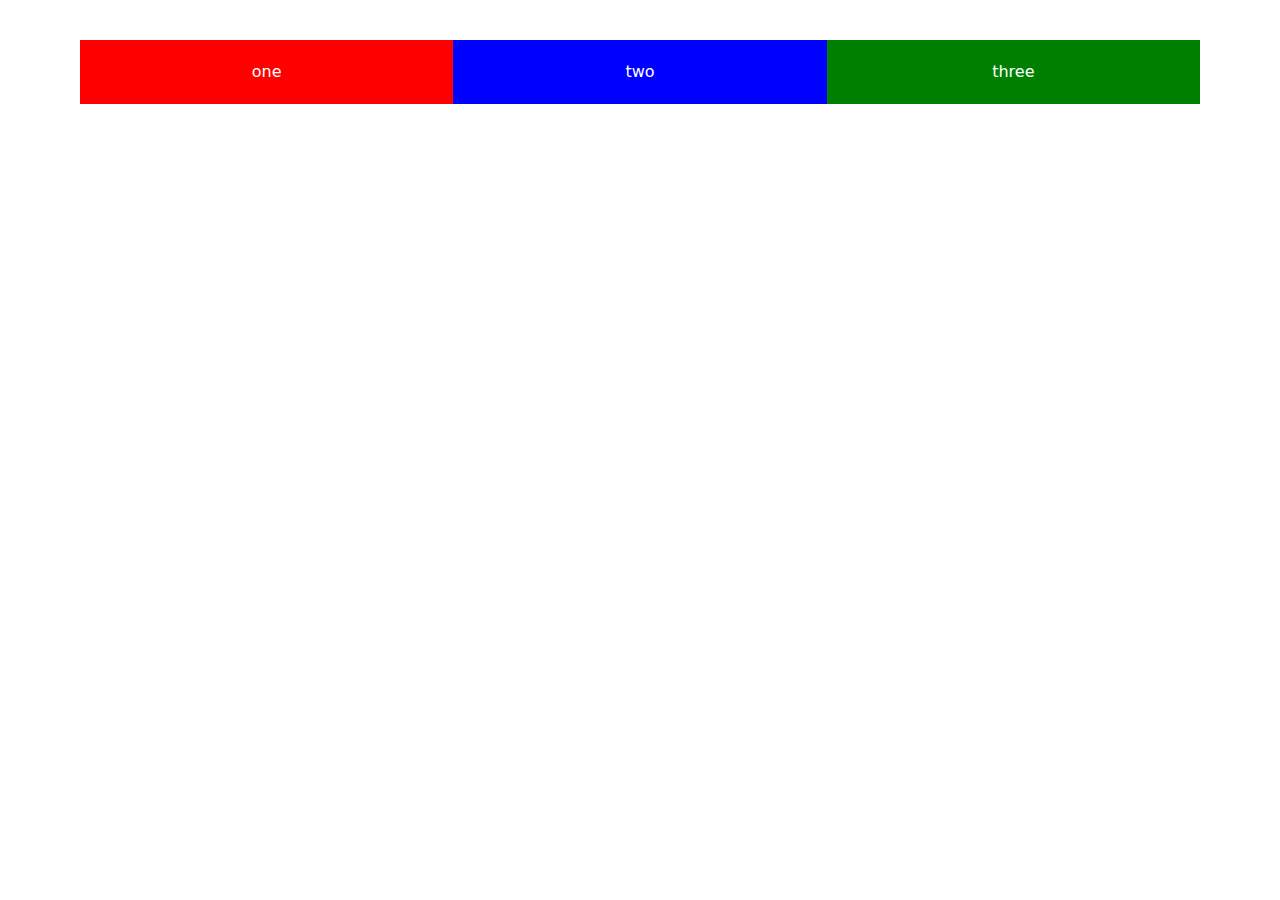
<file: index.htm>
<!DOCTYPE html>
<html>
<head>
    <meta charset="UTF-8">
    <meta name="viewport" content="width=device-width, initial-scale=1.0">
    <link rel="stylesheet" href="./CSS/bootstrap.min.css">
    <title>模板套用</title>

    <style>

        div{
            text-align: center;
            color:white;
            padding: 20px 10px 20px ;
        }


        .red{
            background: red;
        }
        .blue{
            background: blue;
        }
        .green{
            background: green;
        }

    </style>
</head>
<body>

    <div class="container">
        <div class="row">
            <div class="col red">
                one
            </div>
            <div class="col blue">
                two
            </div>
            <div class="col green">
                three
            </div>
        </div>
    </div>
    
</body>
</html>
</file>
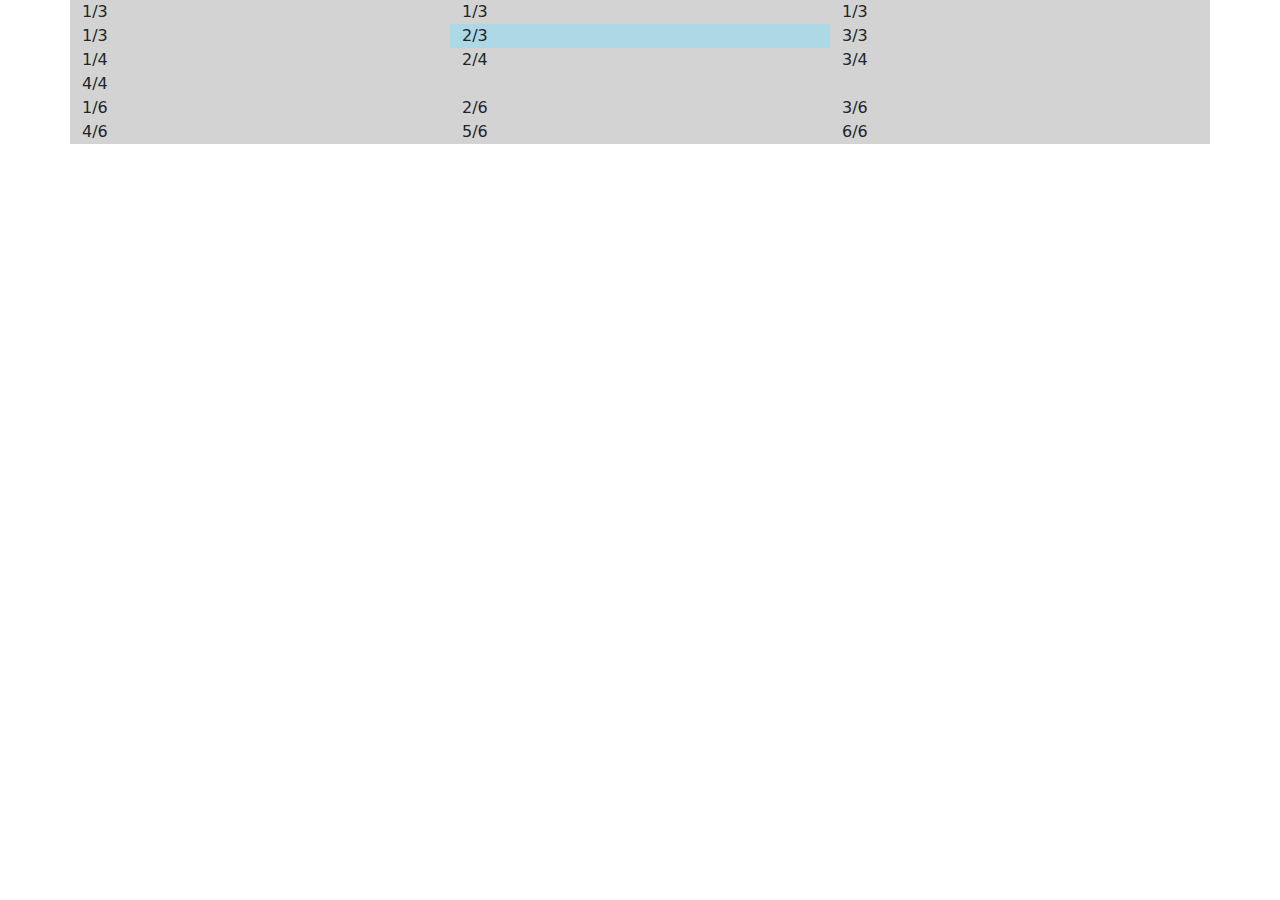
<file: index02.htm>
<!DOCTYPE html>
<html>

<head>
    <meta charset="UTF-8">
    <meta name="viewport" content="width=device-width, initial-scale=1.0">
    <link rel="stylesheet" href="./CSS/bootstrap.min.css">
    <title>Document</title>
    <style>
        :root{
            --gray : lightgray;
            --blue : lightblue;
        }
    </style>
</head>

<body>

    <div class="container">
        <div class="row gray">
            <div class="col-12 col-sm-6 col-md-4">1/3</div>
            <div class="col-12 col-sm-6 col-md-4">1/3</div>
            <div class="col-12 col-sm-6 col-md-4">1/3</div>
        </div>

        <div class="row gray">
            <div class="col-12 col-sm-6 col-md-4">1/3</div>
            <div class="col-12 col-sm-6 col-md-4 blue">2/3</div>
            <div class="col-12 col-sm-6 col-md-4">3/3</div>
        </div>

        <div class="row gray">
            <div class="col-12 col-sm-6 col-md-4">1/4</div>
            <div class="col-12 col-sm-6 col-md-4">2/4</div>
            <div class="col-12 col-sm-6 col-md-4">3/4</div>
            <div class="col-12 col-sm-6 col-md-4">4/4</div>
        </div>

        <div class="row gray">
            <div class="col-12 col-sm-6 col-md-4">1/6</div>
            <div class="col-12 col-sm-6 col-md-4">2/6</div>
            <div class="col-12 col-sm-6 col-md-4">3/6</div>
            <div class="col-12 col-sm-6 col-md-4">4/6</div>
            <div class="col-12 col-sm-6 col-md-4">5/6</div>
            <div class="col-12 col-sm-6 col-md-4">6/6</div>
        </div>
    </div>
</body>

<style>
    .gray {
        background-color: var(--gray);
    }
    .blue {
        background-color: var(--blue);
    }
</style>

</html>
</file>
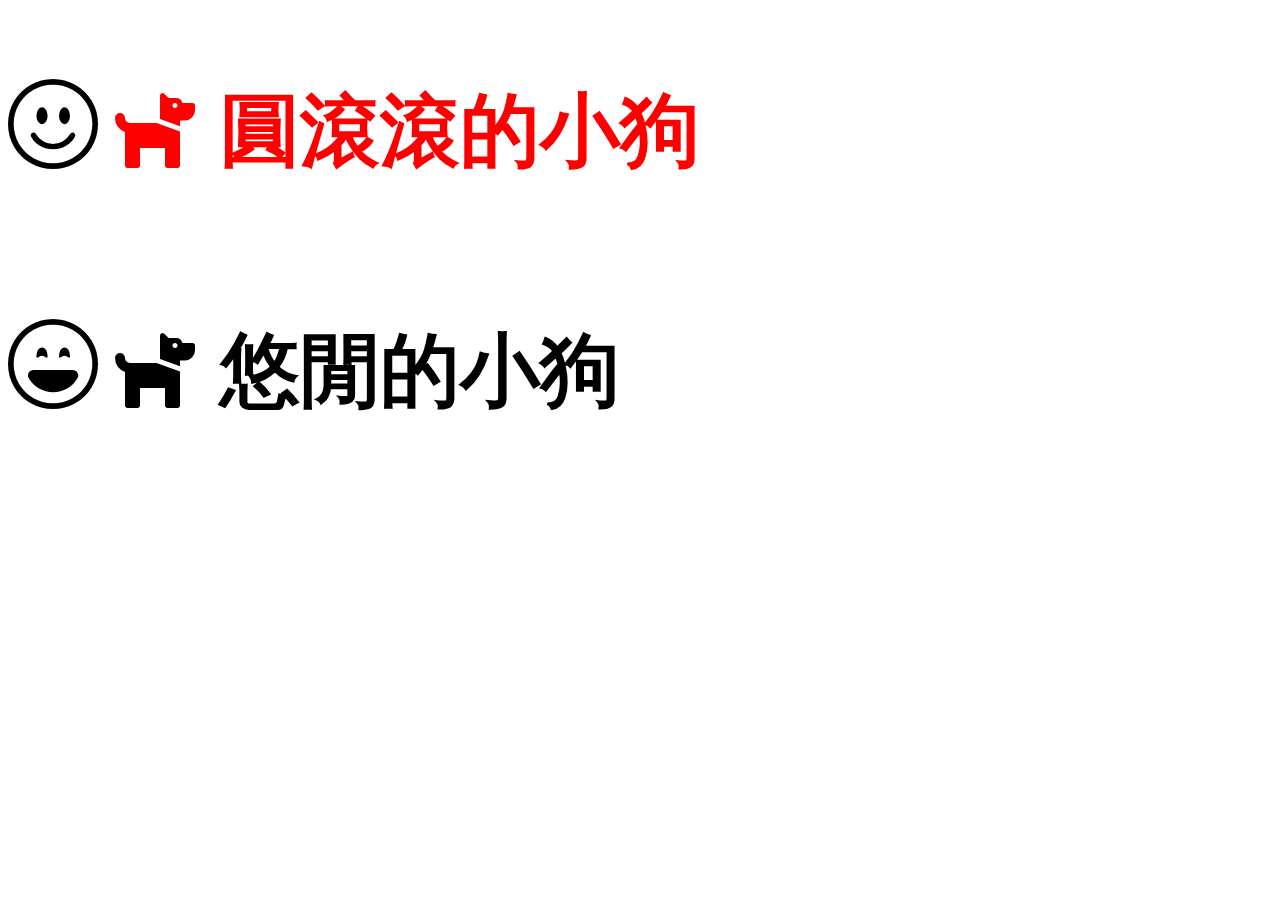
<file: Practice01.html>
<!DOCTYPE html>
<html>
<head>
    <meta charset="UTF-8">
    <meta name="viewport" content="width=device-width, initial-scale=1.0">
    <title>後代選擇器</title>

    <link rel="icon" href="/images/favicon.ico">
    
    <!-- fontawesome -->
    <link rel="stylesheet" href="https://cdnjs.cloudflare.com/ajax/libs/font-awesome/5.10.0/css/all.min.css">

    <!-- Bootstrap icons -->
    <link rel="stylesheet" href="css/bootstrap-icons/bootstrap-icons.css">

    <!-- <link rel="stylesheet" href="css/reset.css"> -->
    <!-- <link rel="stylesheet" href="/css/reset.min.css"> -->

    <style>
        div p{
            color: red;
            }
    </style>
</head>
<body>
    <div>
        <i class="bi bi-emoji-smile" style="font-size: 90px;"></i> &nbsp;&nbsp;<p class="fa-5x fa fa-dog"> 圓滾滾的小狗</p>
    </div>

        <i class="bi bi-emoji-laughing" style="font-size: 90px;"></i> &nbsp;&nbsp;<p class="fa-5x fa fa-dog"> 悠閒的小狗</p>

        <!-- <div>
             <p><i class="bi bi-emoji-smile" style="font-size: 90px;margin: 20px;"></i> <i class="fa-5x fa fa-dog"> 圓滾滾的小狗</i></p>
        </div>
    
        <p><i class="bi bi-emoji-laughing" style="font-size: 90px;margin: 20px;"></i> <i class="fa-5x fa fa-dog"> 悠閒的小狗</i></p> -->
</body>
</html>
</file>
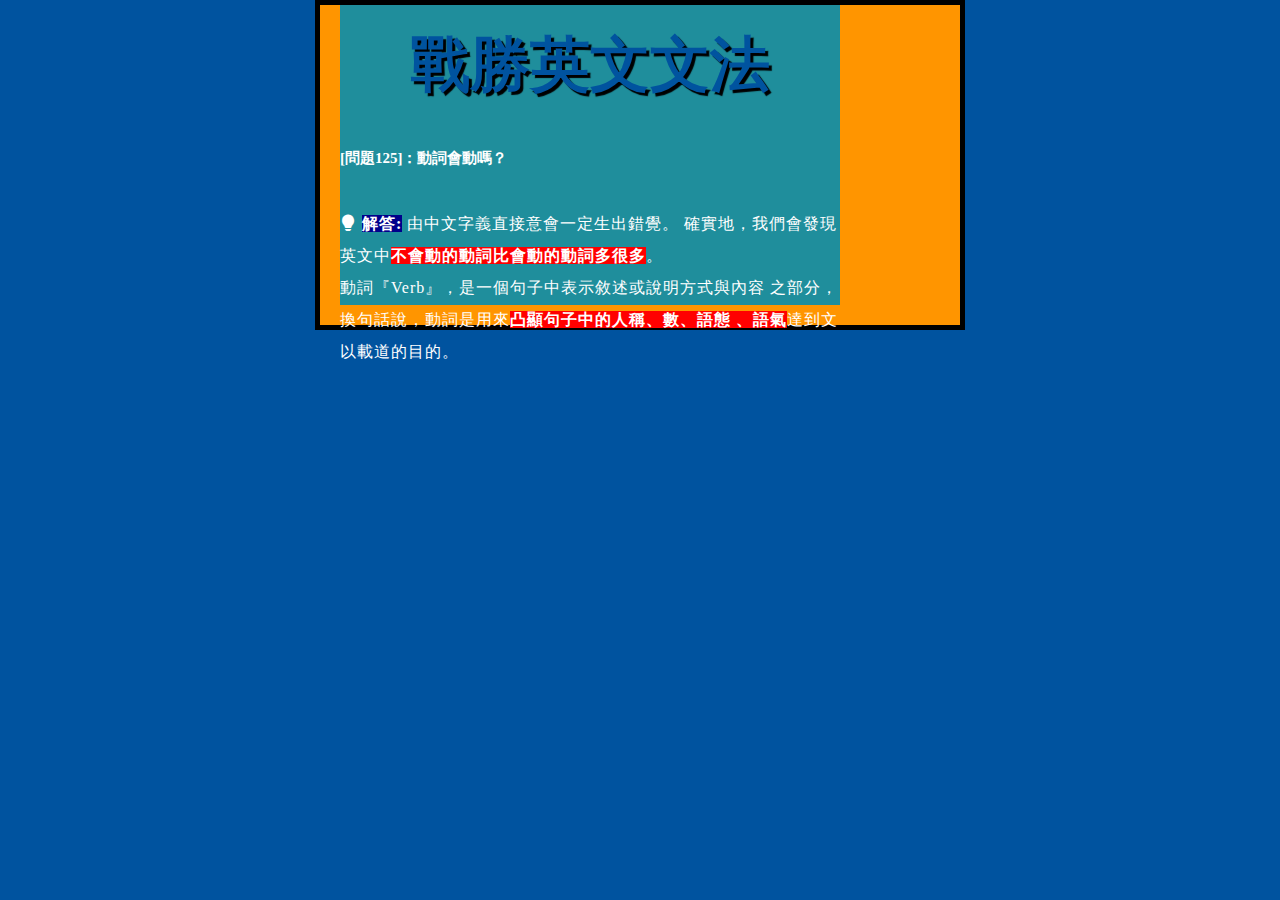
<file: Practice02.html>
<!DOCTYPE html>
<html>
    <head>
        <meta charset="UTF-8">
        <meta name="viewport" content="width=device-width, initial-scale=1.0">
        <title>留白</title>
        <link rel="icon" href="/images/favicon.ico">

        <link rel="stylesheet" href="https://cdnjs.cloudflare.com/ajax/libs/font-awesome/5.10.0/css/all.min.css">
        
        <link rel="stylesheet" href="css/bootstrap-icons/bootstrap-icons.css">

        <link rel="stylesheet" href="css/style.css">

        <!-- <link rel="stylesheet" href="css/reset.css"> -->
        <!-- <link rel="stylesheet" href="https://unpkg.com/ress/dist/ress.min.css"> -->
        <!-- <link rel="stylesheet" href="css/reset.min.css"> -->
    
        <style>
            div{
                background: #1f8e9c;
                color:white;
                font-family: Microsoft JhengHei;
                width: 500px;
                height: 300px;
                /* margin: 30px; */
                /* padding: 10px; */
            }

            /* p{
                border-width: 10px;
                border-style: solid;
                border-color: red;
                padding: 10px;
                margin: 10px;
            } */
            .red{
                background: red;
            }

            .darkblue{
                background: darkblue;
            }

        </style>
    
    </head>
    <body>
        <div>
            <h1>戰勝英文文法</h1>
            <br>
            <h2>[問題125]：動詞會動嗎？</h2>
            <br>
            <p>
                <i class="bi bi-lightbulb-fill "></i> <b class="darkblue">解答:</b> 由中文字義直接意會一定生出錯覺。
                確實地，我們會發現英文中<b class="red">不會動的動詞比會動的動詞多很多</b>。
                <br>
                動詞『Verb』，是一個句子中表示敘述或說明方式與內容
                之部分，換句話說，動詞是用來<b class="red">凸顯句子中的人稱、數、語態
                、語氣</b>達到文以載道的目的。
             </p>
        </div>
</body>
</html>
</file>
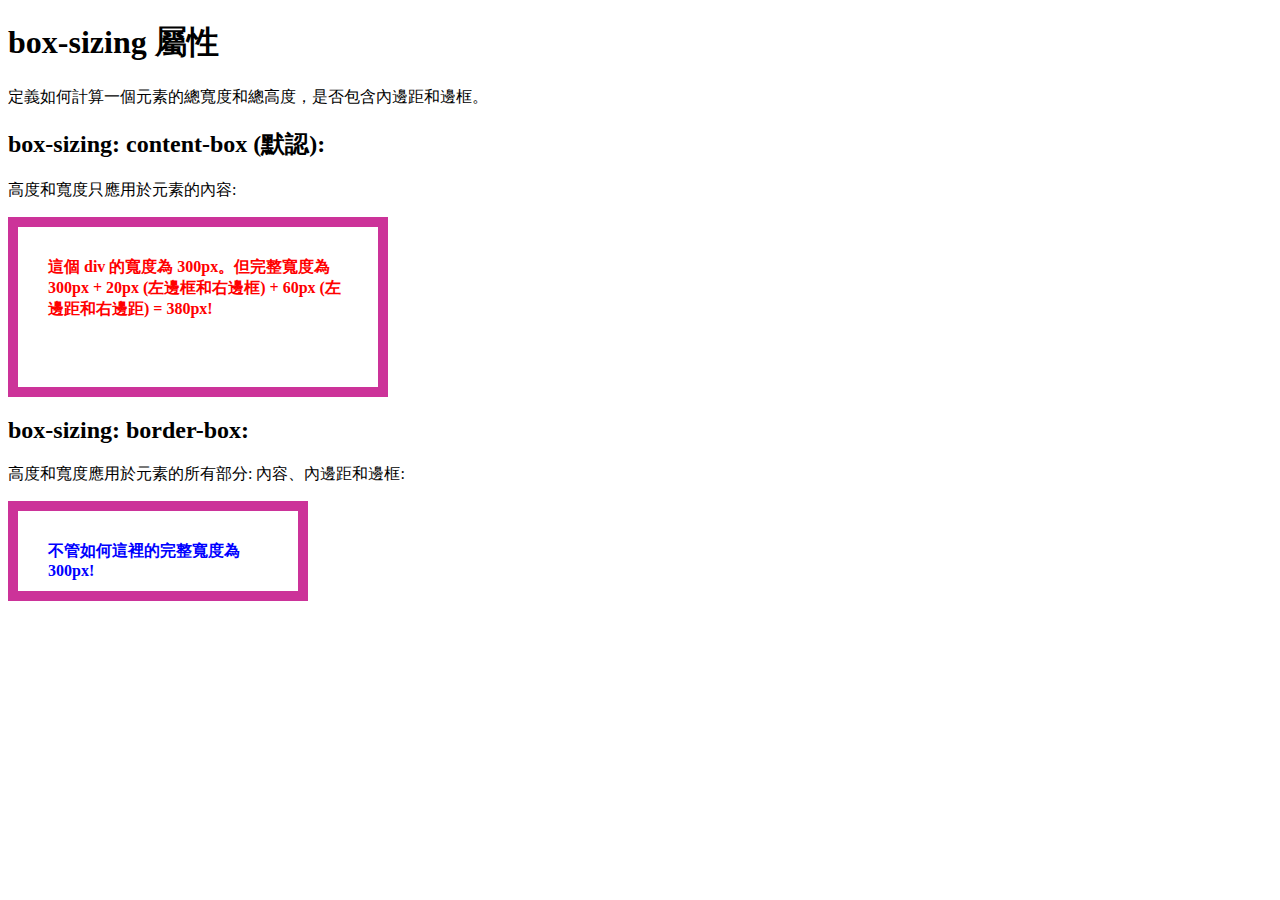
<file: Practice03.html>
<!DOCTYPE html>
<html>
<head>
<meta charset="utf-8"> 
<title>box-sizing</title>
<link rel="icon" href="/images/favicon.ico">

<style> 
#example1 {
  box-sizing: content-box;  
  width: 300px;
  height: 100px;
  padding: 30px;
  font-family: Microsoft JhengHei;
  font-weight: bolder;
  color:red; 
  border: 10px solid #C39;
}

#example2 {
  box-sizing: border-box;
  width: 300px;
  height: 100px;
  padding: 30px;
  font-family: Microsoft JhengHei; 
  font-weight: bolder;
  color:blue;  
  border: 10px solid #C39;
}
</style>
</head>
<body>

<h1>box-sizing 屬性</h1>
<p>定義如何計算一個元素的總寬度和總高度，是否包含內邊距和邊框。</p>

<h2>box-sizing: content-box (默認):</h2>
<p>高度和寬度只應用於元素的內容:</p>
<div id="example1">這個 div 的寬度為 300px。但完整寬度為 300px + 20px (左邊框和右邊框) + 60px (左邊距和右邊距) = 380px!</div>

<h2>box-sizing: border-box:</h2>
<p>高度和寬度應用於元素的所有部分: 內容、內邊距和邊框:</p>
<div id="example2">不管如何這裡的完整寬度為300px!</div>

</body>
</html>
</file>
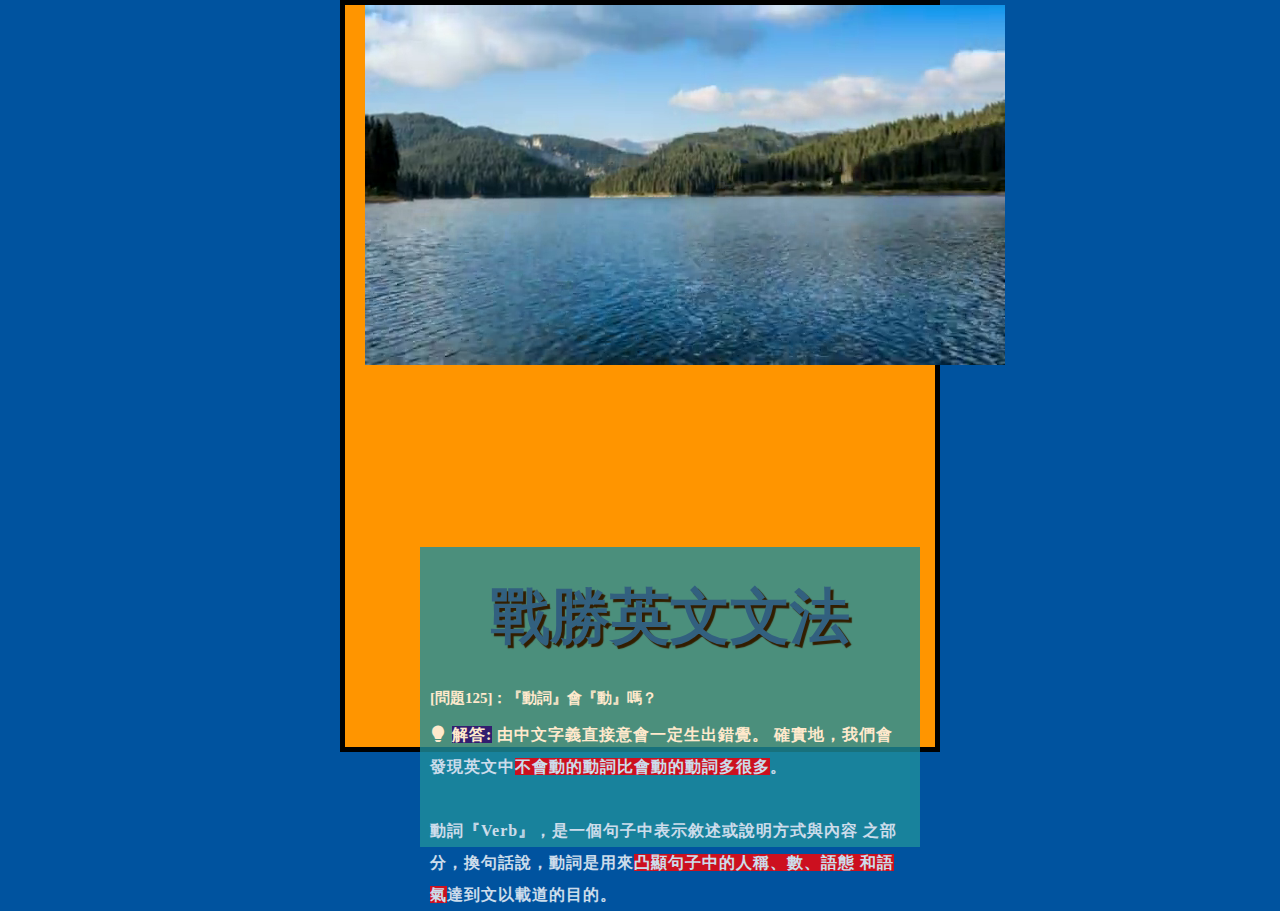
<file: Practice04.html>
<!DOCTYPE html>
<html>
    <head>
        <meta charset="UTF-8">
        <meta name="viewport" content="width=device-width, initial-scale=1.0">
        <title>背景影片</title>
        <link rel="icon" href="images/favicon.ico">

        <link href="https://cdnjs.cloudflare.com/ajax/libs/font-awesome/5.10.0/css/all.min.css" rel="stylesheet">

        <link rel="stylesheet" href="css/bootstrap-icons/bootstrap-icons.css">
        <link rel="stylesheet" href="css/style.css">

        <!-- <link rel="stylesheet" href="css/reset.css"> -->
        <!-- <link rel="stylesheet" href="https://unpkg.com/ress/dist/ress.min.css"> -->
        <link rel="stylesheet" href="css/reset.min.css">

        <style>
            div{
                background: #1f8e9c;
                color:white;
                font-family: Microsoft JhengHei;
                font-weight: bold;
                width:500px;
                height: 300px;
                margin: 30px;
                padding: 10px;
                opacity: 0.8;
            }

            .divPosition{
                position: relative;
                left: 50%;
                top: 50%;
                transform: translate(-50%, 50%);
            }

            .red{
                background: red;
            }

            .darkblue{
                background: darkblue;
            }

        </style>
    
    </head>
    <body>
        <!-- <video autoplay muted loop>
            <source src="/media/Blooms.mp4">
        </video> -->

        <!-- <video autoplay muted loop id="bg-video1">
            <source src="/media/Blooms.mp4">
        </video> -->

        <video autoplay muted loop id="bg-video2">
            <source src="/media/BlueMontain.mp4">
        </video>

          <!-- <video autoplay muted loop id="bg-video3">
            <source src="/media/Sunflowers.mp4">
        </video> -->

        <div class="divPosition">
            <h1>戰勝英文文法</h1>
            <br>
            <h2>[問題125]：『動詞』會『動』嗎？</h2>
            <br>
            <p>
                <i class="bi bi-lightbulb-fill"></i> <b class="darkblue">解答:</b> 由中文字義直接意會一定生出錯覺。
                確實地，我們會發現英文中<b class="red">不會動的動詞比會動的動詞多很多</b>。
                <br><br>
                動詞『Verb』，是一個句子中表示敘述或說明方式與內容
                之部分，換句話說，動詞是用來<b class="red">凸顯句子中的人稱、數、語態
                和語氣</b>達到文以載道的目的。
             </p>
        </div>
</body>
</html>
</file>
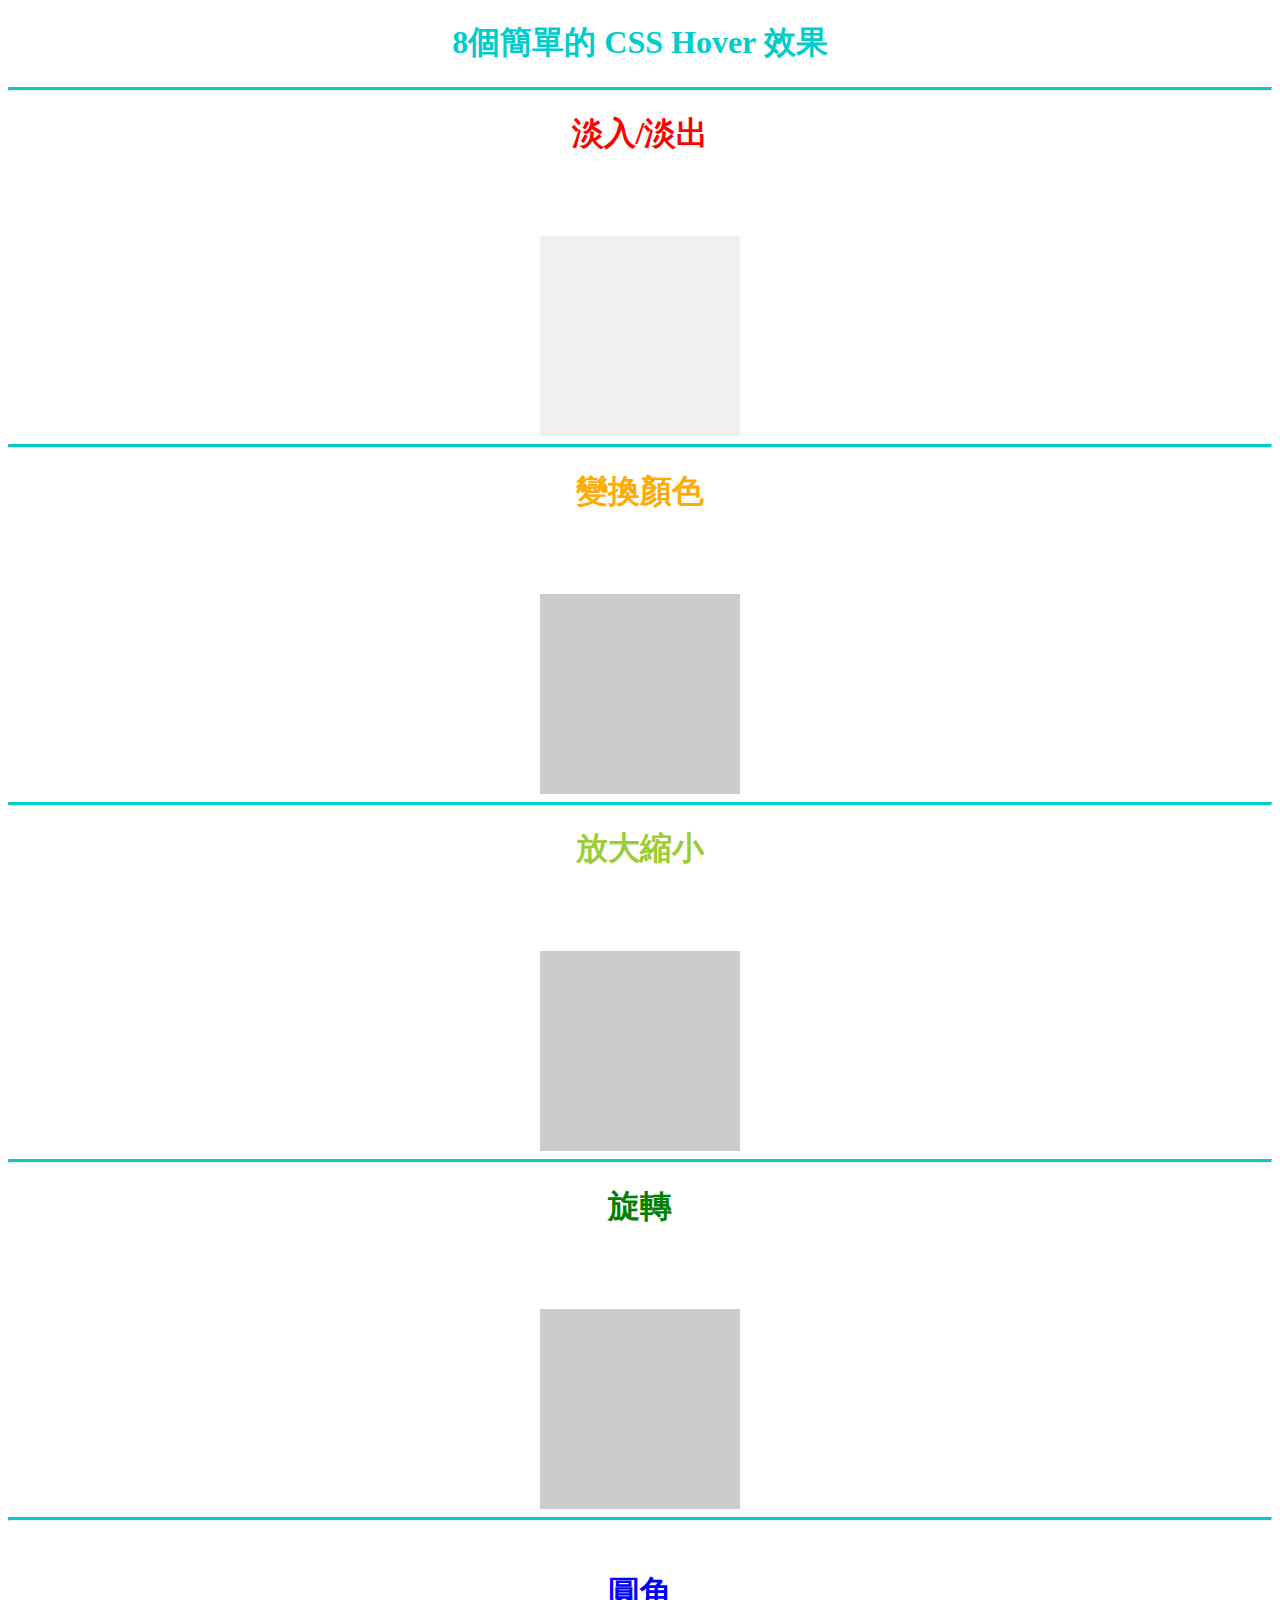
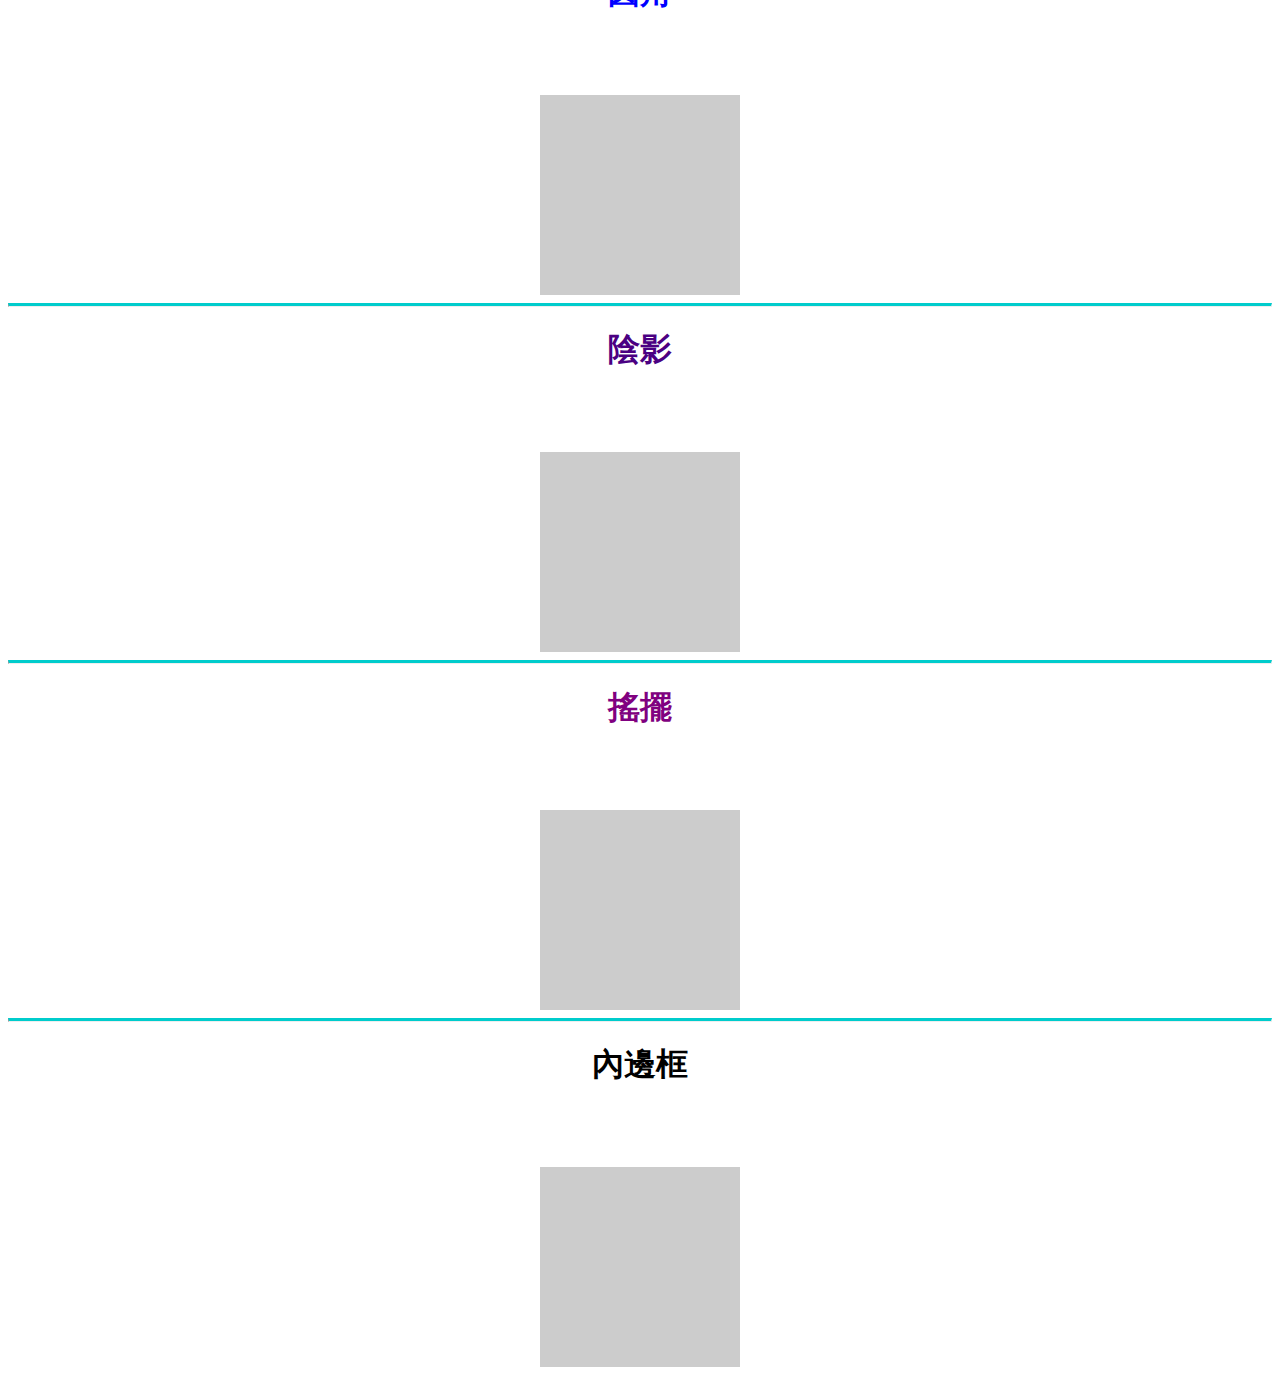
<file: Practice05.html>
<!DOCTYPE html>
<html>
<head>
    <meta charset="UTF-8">
    <meta name="viewport" content="width=device-width, initial-scale=1.0">
    <title>8個簡單的CSS Hover效果</title>

    <link rel="icon" href="/images/favicon.ico">

    <style>
        .demo1, .demo2, .demo3, .demo4, .demo5, .demo6, .demo7, .demo8{
            width: 200px;
            height: 200px;
            background: #ccc;
            margin:80px auto 0;
            transition: 0.5s;
        }

        /* .bg1{
            background-image: url(/images/blooms.jpg);
        } */


        /* .bg2{
            background-image: url(/images/SunFlower.jpg);
        } */

        .style-one {
            border-top: 3px solid #0CC;
        }

        /* 淡入/淡出 */
        .demo1{
            opacity: 0.3;
        }
        .demo1:hover{
            opacity: 1;
        }

        a{
            color: red;
            text-decoration: none;
        }

        a:hover{
            color:#432
        }

        /* 變換顏色 */
        .demo2:hover{
            background: #fa0;
        }

        /* 放大縮小 */
        .demo3:hover{
            transform: scale(1.2);
        }

        /* 旋轉 */
        .demo4:hover{
            transform: rotate(45deg);
        }

        /* 圓角 */
        .demo5:hover{
            border-radius: 50%;
        }

        /* 陰影 */
        .demo6:hover{
            box-shadow: 10px 10px 5px rgba(0, 0,0, 0.8);
        }


        /* 搖擺 */
        @keyframes swing{
            15%{transform:translateX(5px);}
            40%{transform:translateX(-5px);}
            65%{transform:translateX(2px);}
            85%{transform:translateX(-2px);}
            100%{transform:translateX(0px);}
        }
        .demo7:hover{
            animation:swing 1s 1;
        }

        /* 內邊框 */
        .demo8:hover{
            box-shadow: inset 0 0 0 30px black;
        }
    </style>
</head>
<body class="bg2">
        <h1 style="text-align: center;color:#0CC ;">8個簡單的 CSS Hover 效果</h1>

        <hr class="style-one">
        <h1 style="text-align: center;"><a href="#"> 淡入/淡出</a></h1>
        <div class="demo1 bg1"></div>

        <hr class="style-one">
        <h1 style="text-align: center;color: #fa0;">變換顏色</h1>
        <div class="demo2 bg1"></div>

        <hr class="style-one">
        <h1 style="text-align: center;color: yellowgreen;">放大縮小</h1>
        <div class="demo3 bg1"></div>

        <hr class="style-one">
        <h1 style="text-align: center;color: green;">旋轉</h1>
        <div class="demo4 bg1"></div>

        <hr class="style-one">
        <h1 style="text-align: center;color: blue;margin: 50px;">圓角</h1>
        <div class="demo5 bg1"></div>

        <hr class="style-one">
        <h1 style="text-align: center;color: indigo;">陰影</h1>
        <div class="demo6 bg1"></div>

        <hr class="style-one">
        <h1 style="text-align: center;color: purple">搖擺</h1>
        <div class="demo7 bg1"></div>

        <hr class="style-one">
        <h1 style="text-align: center;color: black">內邊框</h1>
        <div class="demo8 bg1"></div>

</body>
</html>
</file>
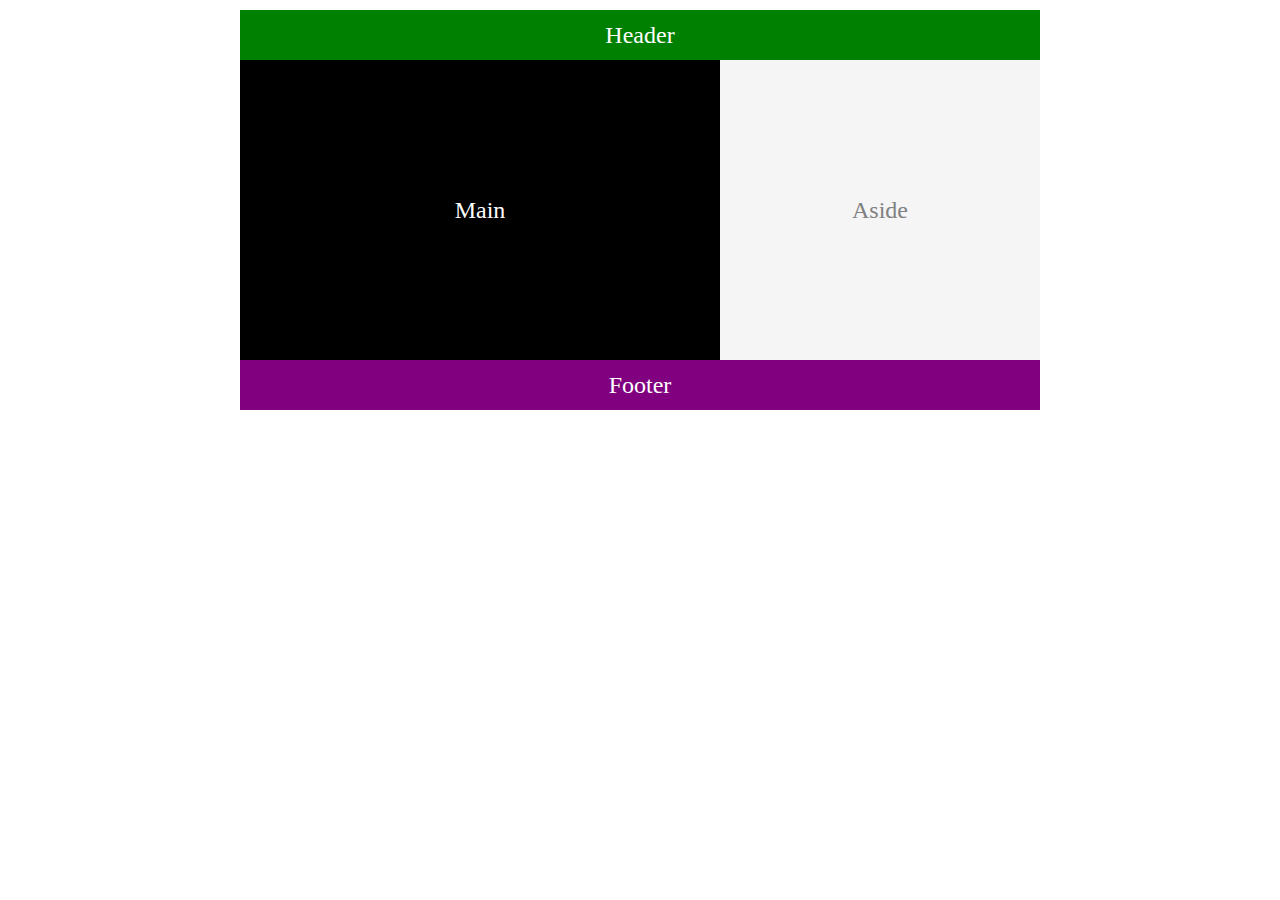
<file: Practice06.html>
<!DOCTYPE html>
<html>
<head>
    <meta charset="UTF-8">
    <meta name="viewport" content="width=device-width, initial-scale=1.0">
    <title>媒體查詢</title>
    
    <link rel="icon" href="/images/favicon.ico">

    <link rel="stylesheet" href="/css/mediaQuery.css">
</head>

<body>
    <div id="container">
        <div id="header">Header</div>
        <div id="main">Main</div>
        <div id="aside">Aside</div>
        <div id="footer">Footer</div>
    </div>
</body>
</html>
</file>
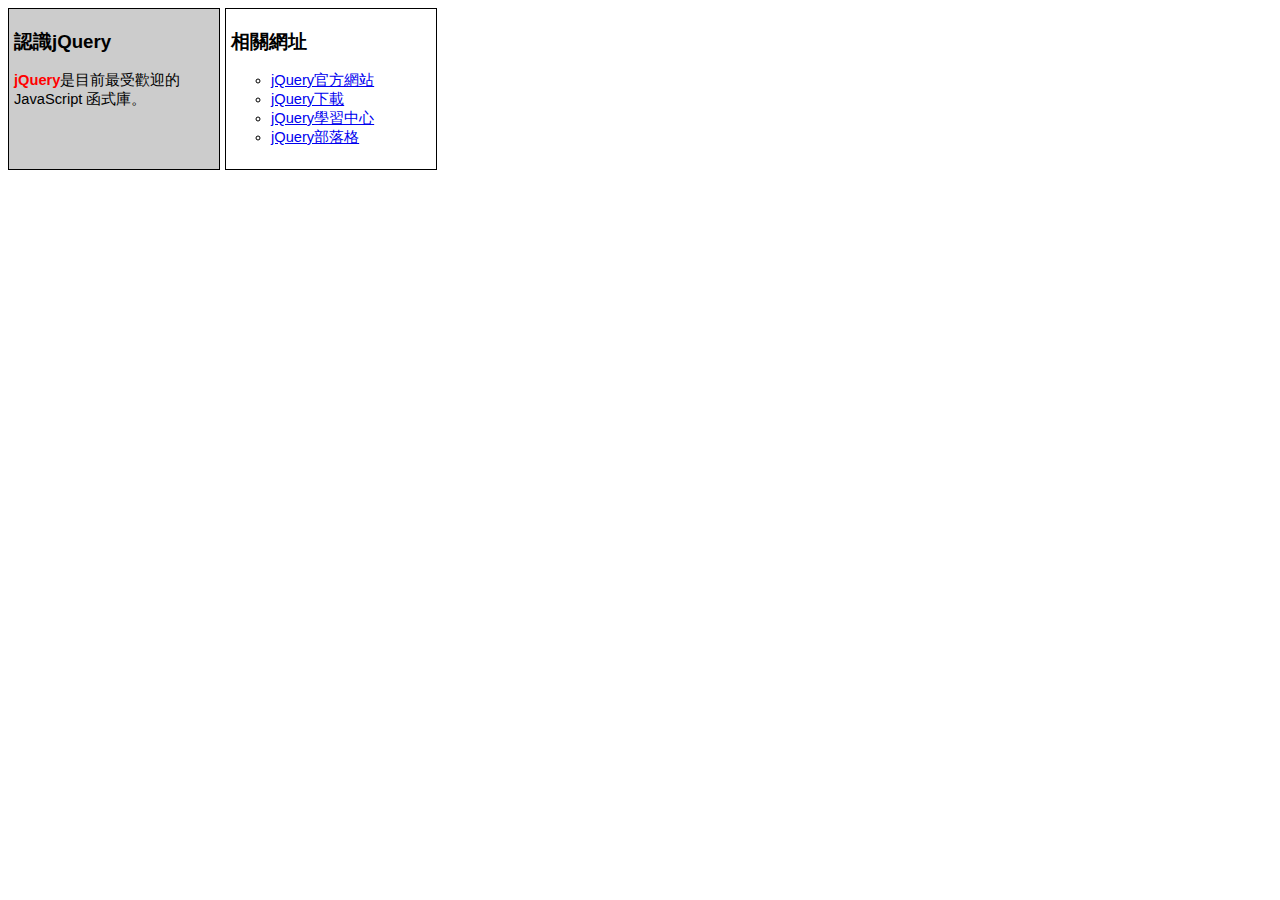
<file: web01.html>
<!DOCTYPE html>
<html>
<head>
    <meta charset="UTF-8">
    <meta name="viewport" content="width=device-width, initial-scale=1.0">
    <title>jQuery範例</title>

    <link rel="icon" href="/images/favicon.ico">
    <style>
		body {font-family: Verdana, Geneva, sans-serif; font-size: 11pt;}
		div {padding: 5px; float: left; height: 150px; width: 200px; margin-right: 5px;}
		h2 {font-size: 14pt;}
		.fontRed {color: #F00;}
		.listUrl {list-style-type: circle;}
	</style>
</head>

<body>
	<div id="part1">
		<h2>認識jQuery</h2>
		<p><span class="fontRed">jQuery</span>是目前最受歡迎的 JavaScript 函式庫。</p>
	  </div>
	  <div id="part2">
		<h2>相關網址</h2>
		<ul class="listUrl">
		  <li><a href="http://jquery.com/">jQuery官方網站</a></li>
		  <li><a href="http://jquery.com/download/">jQuery下載</a></li>
		  <li><a href="http://learn.jquery.com/">jQuery學習中心</a></li>
		  <li><a href="http://blog.jquery.com/">jQuery部落格</a></li>
		</ul>
	  </div>

	<script src="http://code.jquery.com/jquery-3.6.3.min.js"></script>
	<script>
	$(document).ready(function(){
		$("div").css("border","1px solid #000");
		$("#part1").css("background-color","#CCC");
		$(".fontRed").css("font-weight","bolder");
	});

	$(function(){
		$("div").css("border","1px solid #000");
		$("#part1").css("background-color","#CCC");
		$(".fontRed").css("font-weight","bolder");
	});
	</script>
	
</body>
</html>
</file>
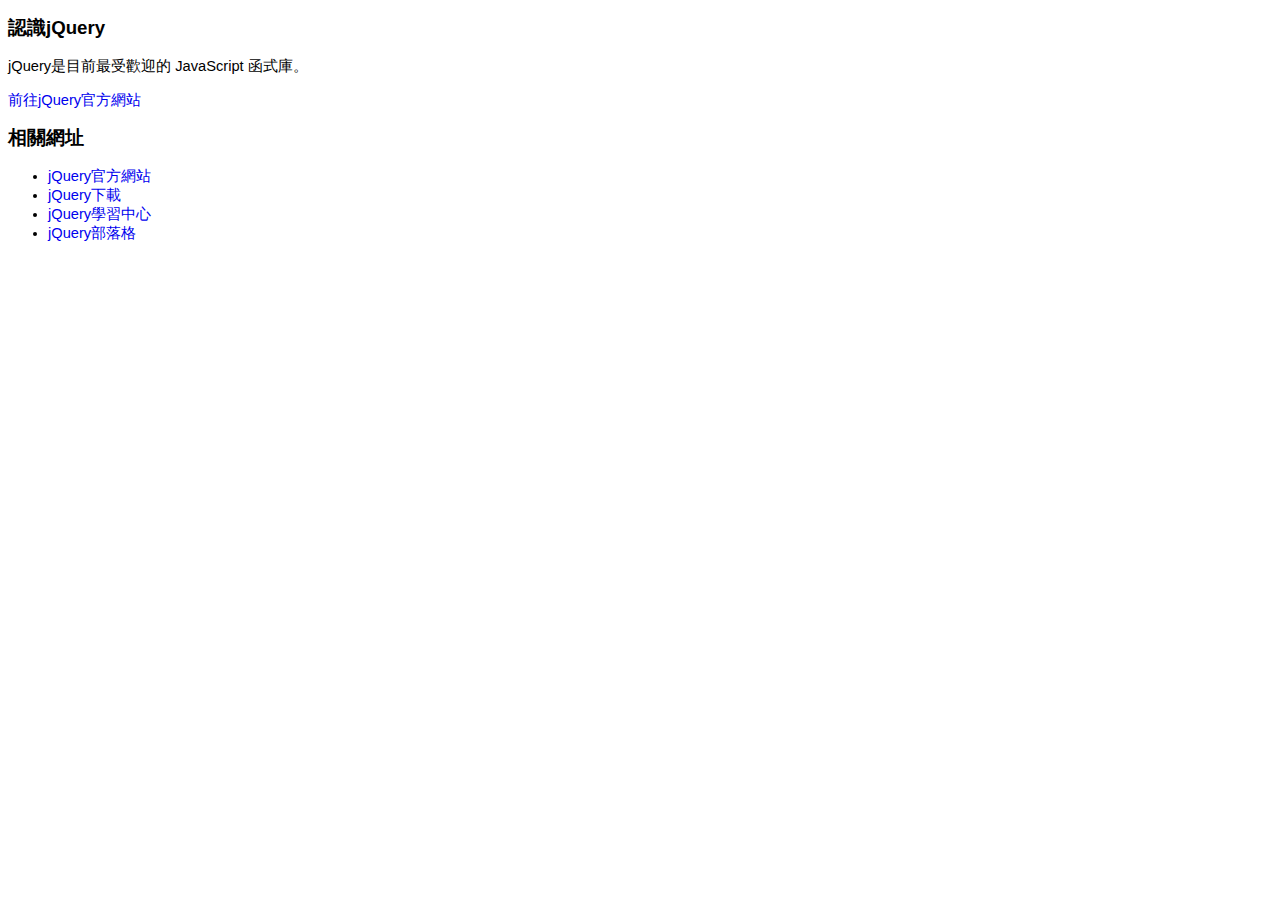
<file: web02.html>
<!DOCTYPE html>
<html>
<head>
    <meta charset="UTF-8">
    <meta name="viewport" content="width=device-width, initial-scale=1.0">
    <title>jQuery範例</title>

    <link rel="icon" href="/images/favicon.ico">
    
    <style>
		body {font-family: Verdana, Geneva, sans-serif; font-size: 11pt;}
		h2 {font-size: 14pt;}
	</style>

</head>
<body>
    <div id="divA">
        <h2>認識jQuery</h2>
        <p>jQuery是目前最受歡迎的 JavaScript 函式庫。</p>
        <a href="http://jquery.com/">前往jQuery官方網站</a>
        <h2>相關網址</h2>
        <ul>
          <li><a href="http://jquery.com/">jQuery官方網站</a></li>
          <li><a href="http://jquery.com/download/">jQuery下載</a></li>
          <li><a href="http://learn.jquery.com/">jQuery學習中心</a></li>
          <li><a href="http://blog.jquery.com/">jQuery部落格</a></li>
        </ul>


  <script src="http://code.jquery.com/jquery-3.6.3.min.js"></script>
	<script>
	$(document).ready(function(){
		$("div a").css("text-decoration","none");
	});
	</script>
</body>
</html>
</file>
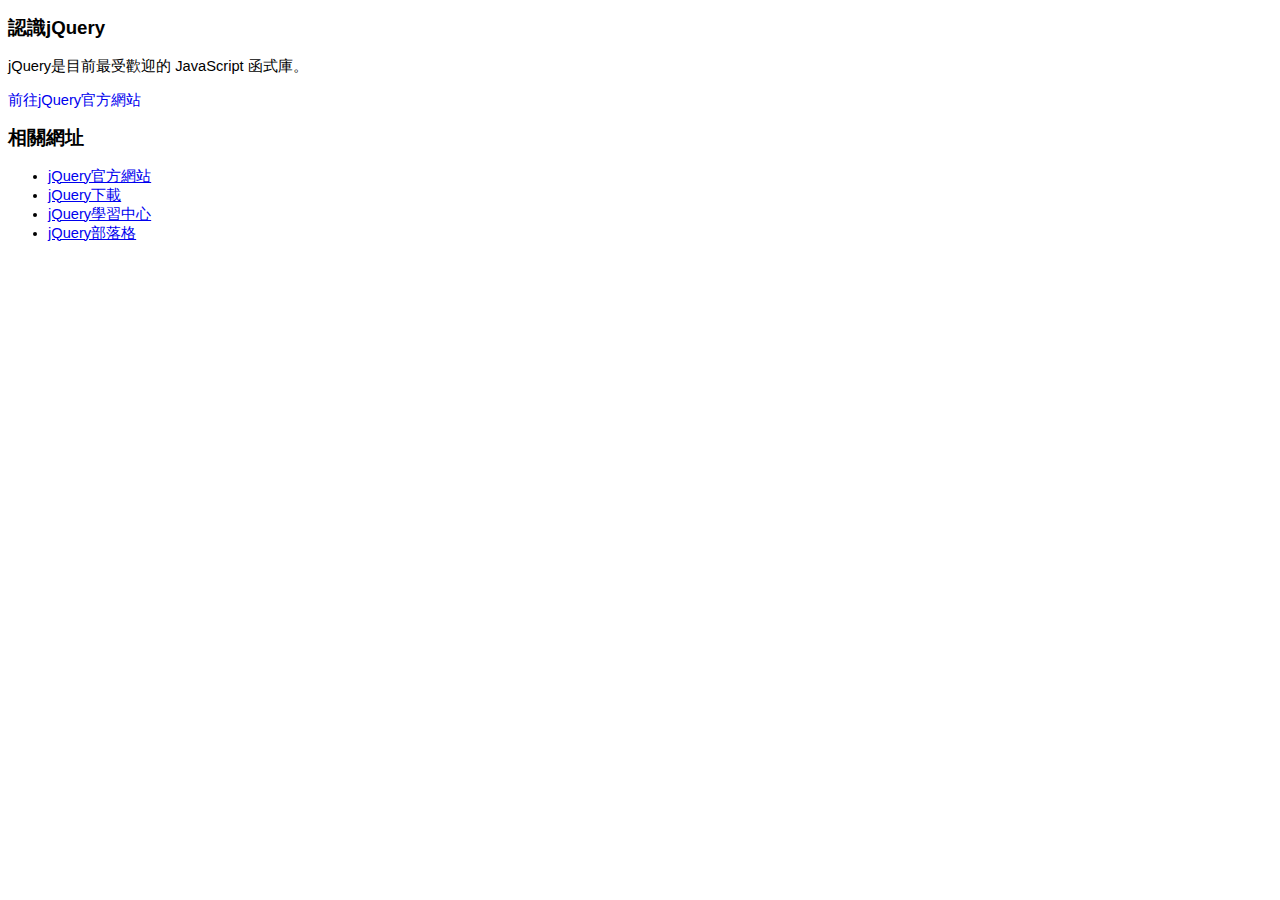
<file: web03.html>
<!DOCTYPE html>
<html>
<head>
    <meta charset="UTF-8">
    <meta name="viewport" content="width=device-width, initial-scale=1.0">
    <title>jQuery範例</title>

    <link rel="icon" href="/images/favicon.ico">
    
    <style>
		body {font-family: Verdana, Geneva, sans-serif; font-size: 11pt;}
		h2 {font-size: 14pt;}
	</style>

</head>
<body>
    <div id="divA">
        <h2>認識jQuery</h2>
        <p>jQuery是目前最受歡迎的 JavaScript 函式庫。</p>
        <a href="http://jquery.com/">前往jQuery官方網站</a>
        <h2>相關網址</h2>
        <ul>
          <li><a href="http://jquery.com/">jQuery官方網站</a></li>
          <li><a href="http://jquery.com/download/">jQuery下載</a></li>
          <li><a href="http://learn.jquery.com/">jQuery學習中心</a></li>
          <li><a href="http://blog.jquery.com/">jQuery部落格</a></li>
        </ul>
      </div>


  <script src="http://code.jquery.com/jquery-3.6.3.min.js"></script>
	<script>
	$(document).ready(function(){
		$("div > a").css("text-decoration","none");
	});
	</script>
</body>
</html>
</file>
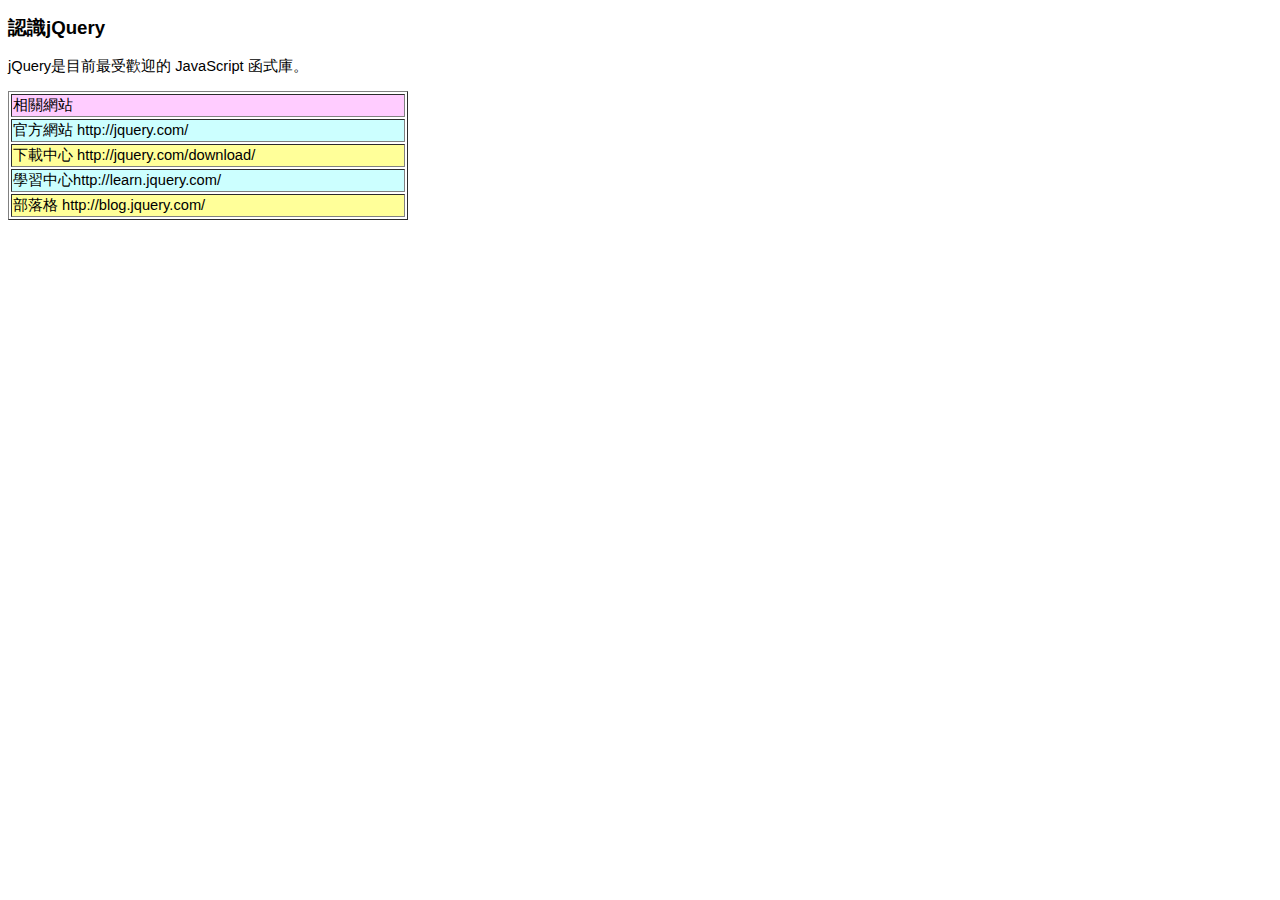
<file: web04.html>
<!DOCTYPE html>
<html>
<head>
    <meta charset="UTF-8">
    <meta name="viewport" content="width=device-width, initial-scale=1.0">
    <title>jQuery範例</title>

    <link rel="icon" href="/images/favicon.ico">

    <style>
		body {font-family: Verdana, Geneva, sans-serif; font-size: 11pt;}
		h2 {font-size: 14pt;}
	</style>
    
</head>
<body>
    <div id="divA">
        <h2>認識jQuery</h2>
        <p>jQuery是目前最受歡迎的 JavaScript 函式庫。</p>
        <table width="400" border="1">
          <tr>
            <td>相關網站</td>
          </tr>  
          <tr>
            <td>官方網站 http://jquery.com/</td>
          </tr>
          <tr>
            <td>下載中心 http://jquery.com/download/</td>
          </tr>
          <tr>
            <td>學習中心http://learn.jquery.com/</td>
          </tr>
          <tr>
            <td>部落格 http://blog.jquery.com/</td>
          </tr>
        </table>
      </div>

  <script src="http://code.jquery.com/jquery-3.6.3.min.js"></script>
	<script>
	$(document).ready(function(){	
		$('tr:even').css('background-color','#FF9');
		$('tr:odd').css('background-color','#CFF');
		$('tr:first').css('background-color','#FCF');
	});
	</script>
</body>
</html>
</file>
<file: css/style.css>
html {
  font-size: 10px;
  font-family: 'Open Sans', sans-serif;
  background-color: #00539F;
}

h1 {
  font-size: 60px;
  text-align: center;
  margin: 0;
  padding: 20px 0;
  color: #00539F;
  text-shadow: 3px 3px 1px black;
}

p, li {
  font-size: 16px;
  line-height: 2;
  letter-spacing: 1px;
  list-style-image: url(/images/favicon.ico);
}

body {
  width: 600px;
  margin: 0 auto;
  background-color: #FF9500;
  padding: 0 20px 20px 20px;
  border: 5px solid black;
}

a:hover{
  color: green;
  text-decoration: none;
}

img {
  display: block;
  margin: 0 auto;
}


.container {
  display: flex;
  /* flex-direction: column; */
  justify-content: center;
  align-content: space-around;
  align-items: center; /*改變屬性值來看看變化*/
  flex-wrap: wrap;
  width: 240px;
  height: 240px;
  background-color: #a5def5;
  margin: 100px auto;
}
.item{
  margin: 10px;
  text-align: center;
  width: 40px;
  height: 40px;
  background-color: #00A0E9;
  color: white;
}

.item1{
  text-align: center;
  margin: 10px;
  width: 40px;
  height: 40px;
  background-color: #00A0E9;
  color: white;
}

.item2{
  text-align: center;
  margin: 10px;
  width: 40px;
  height: 80px;
  background-color: #00A0E9;
  color: white;
  line-height: 40px;
}

.item3{
  text-align: center;
  margin: 10px;
  width: 40px;
  /* height: 80px; */
  background-color: #00A0E9;
  color: white;
}
</file>
<file: css/mediaQuery.css>
@media screen and (min-width: 768px){
    #container{
       width: 800px; height: 300px;
       padding: 0px;
       margin: 10px auto; 
    }        
    #header{
        height: 50px;
        color: white;
        background-color: green;
        font-size: 24px; text-align: center;
        line-height: 50px;
    }
    #main {
        width:60%; height: 100%;
        color: white;
        background-color:black;
        font-size: 24px; text-align: center;
        line-height: 300px;
        float: left;
    }
    #aside{
        width:40%; height: 100%;
        color: gray;
        background-color: whitesmoke;
        font-size: 24px; text-align: center;
        line-height: 300px;
        float: left;
    }
    #footer{
        height: 50px;            
        color: white;
        background-color: purple;
        font-size: 24px; text-align: center;
        line-height: 50px;        
        clear: both;
    }        
}
@media screen and (min-width: 576px) and (max-width: 767px){
    #container{
       width: 500px; height: 300px;
       padding: 0px;
       margin: 10px auto; 
    }        
    #header{
        height: 50px;
        color: white;
        background-color: orange;
        font-size: 24px; text-align: center;
        line-height: 50px;
    }
    #main {
        width:60%; height: 100%;
        color: white;
        background-color:black;
        font-size: 24px; text-align: center;
        line-height: 300px;
        float: left;
    }
    #aside{
        width:40%; height: 100%;
        color: gray;
        background-color: whitesmoke;
        font-size: 24px; text-align: center;
        line-height: 300px;
        float: left;
    }
    #footer{
        height: 50px;            
        color: white;
        background-color: purple;
        font-size: 24px; text-align: center;
        line-height: 50px;        
        clear: both;
    }        
}
@media screen and (max-width: 575px){
    #container{
       width: 300px;
       padding: 0px;
       margin: 10px auto; 
    }        
    #header{
        height: 50px;
        color: white;
        background-color: blue;
        font-size: 24px; text-align: center;
        line-height: 50px;
    }
    #main {
        height: 150px;
        color: white;
        background-color: black;
        font-size: 24px; text-align: center;
        line-height: 150px;
    }
    #aside{
        height: 150px;
        color: gray;
        background-color: whitesmoke;
        font-size: 24px; text-align: center;
        line-height: 150px;
    }
    #footer{
        height: 50px;
        color: white;
        background-color: purple;
        font-size: 24px; text-align: center;
        line-height: 50px;
    }        
}
</file>
